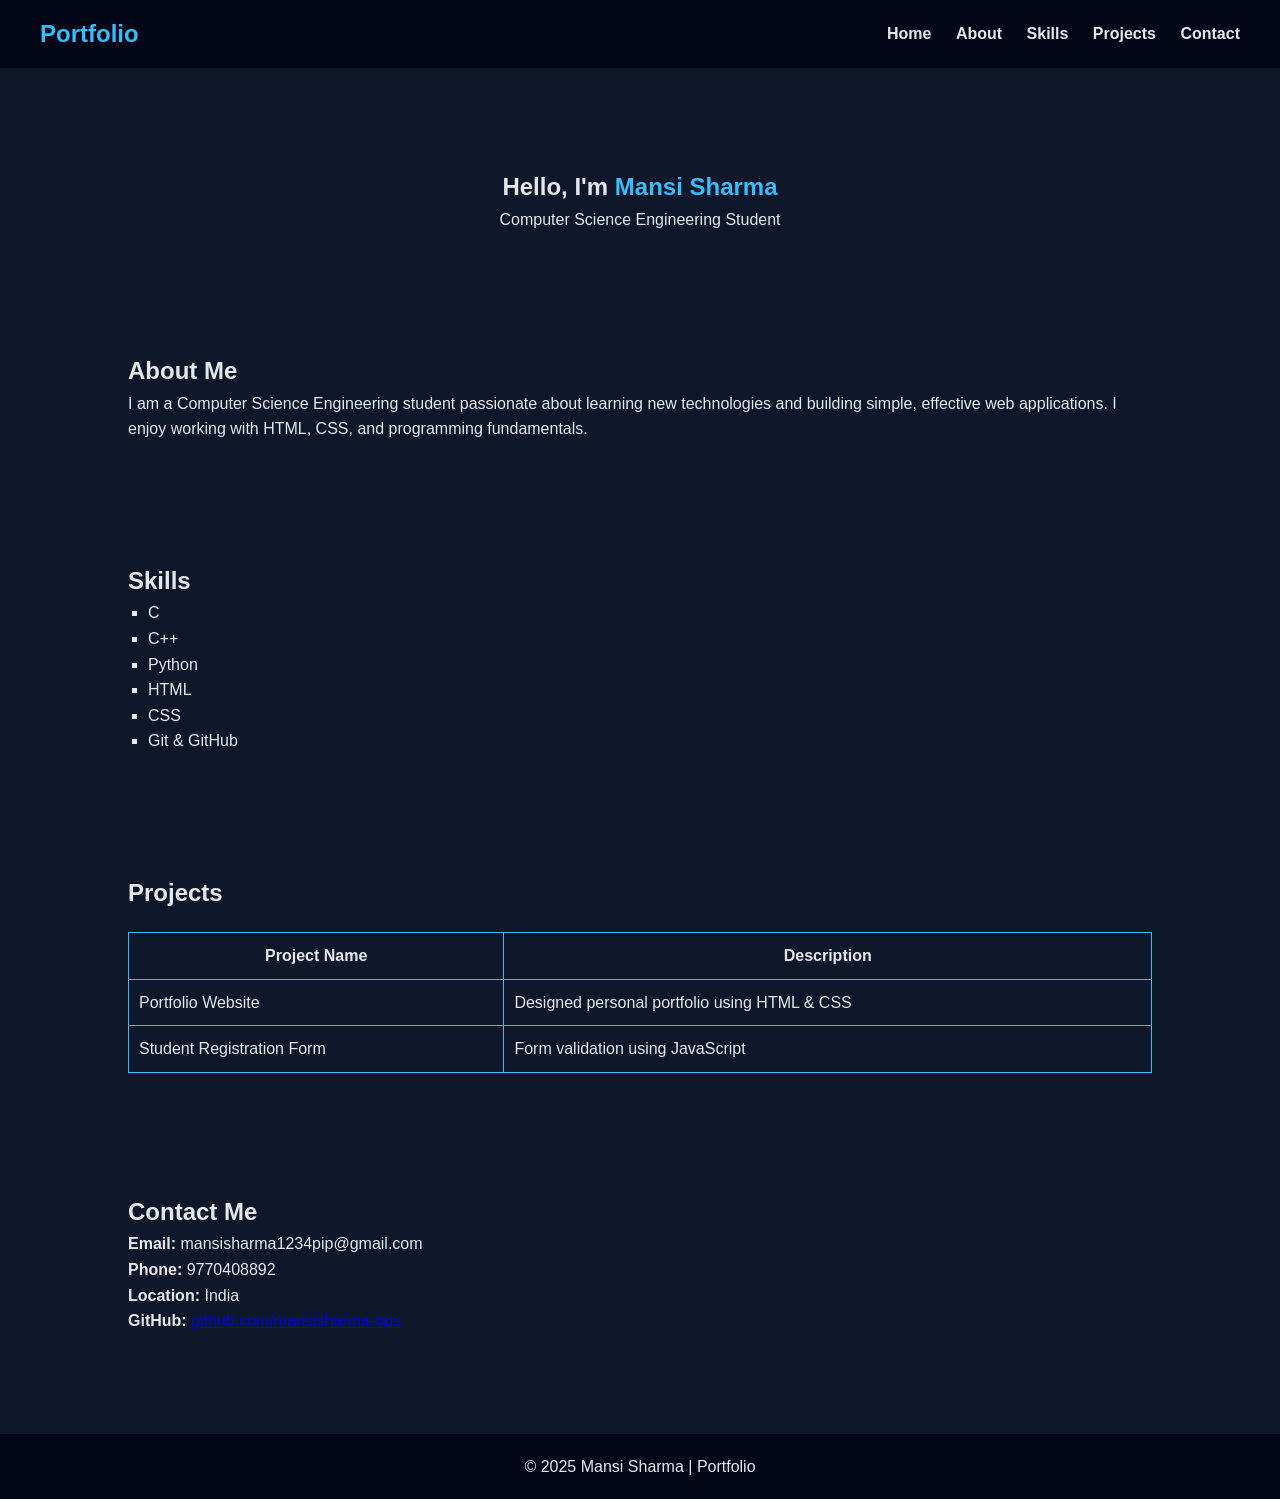
<file: index.html>
<!DOCTYPE html>
<html lang="en">
<head>
    <meta charset="UTF-8">
    <title>My Portfolio</title>
    <meta name="viewport" content="width=device-width, initial-scale=1.0">
    <link rel="stylesheet" href="style.css">
</head>

<body>

    <!-- Navigation -->
    <nav>
        <h2 class="logo">Portfolio</h2>
        <ul>
            <li><a href="#home">Home</a></li>
            <li><a href="#about">About</a></li>
            <li><a href="#skills">Skills</a></li>
            <li><a href="#projects">Projects</a></li>
            <li><a href="#contact">Contact</a></li>
        </ul>
    </nav>

    <!-- Home Section -->
    <section id="home" class="section home">
        <h1>Hello, I'm <span>Mansi Sharma</span></h1>
        <p>Computer Science Engineering Student</p>
    </section>

    <!-- About Section -->
    <section id="about" class="section">
        <h2>About Me</h2>
        <p>
            I am a Computer Science Engineering student passionate about learning
            new technologies and building simple, effective web applications.
            I enjoy working with HTML, CSS, and programming fundamentals.
        </p>
    </section>

    <!-- Skills Section -->
    <section id="skills" class="section">
        <h2>Skills</h2>
        <ul class="skills-list">
            <li>C</li>
            <li>C++</li>
            <li>Python</li>
            <li>HTML</li>
            <li>CSS</li>
            <li>Git & GitHub</li>
        </ul>
    </section>

    <!-- Projects Section -->
    <section id="projects" class="section">
        <h2>Projects</h2>

        <table>
            <tr>
                <th>Project Name</th>
                <th>Description</th>
            </tr>
            <tr>
                <td>Portfolio Website</td>
                <td>Designed personal portfolio using HTML & CSS</td>
            </tr>
            <tr>
                <td>Student Registration Form</td>
                <td>Form validation using JavaScript</td>
            </tr>
        </table>
    </section>

    <!-- Contact Section -->
    <section id="contact" class="section">
    <h2>Contact Me</h2>

    <div class="contact-box">
        <p><strong>Email:</strong> mansisharma1234pip@gmail.com</p>
        <p><strong>Phone:</strong> 9770408892</p>
        <p><strong>Location:</strong> India</p>

        <p>
            <strong>GitHub:</strong>
            <a href="https://github.com/mansisharma-ops" target="_blank">
                github.com/mansisharma-ops
            </a>
        </p>
    </div>
</section>

    <!-- Footer -->
    <footer>
        <p>© 2025 Mansi Sharma | Portfolio</p>
    </footer>

</body>
</html>
</file>
<file: style.css>
* {
    margin: 0;
    padding: 0;
    box-sizing: border-box;
    font-family: Arial, sans-serif;
}

body {
    background-color: #0f172a;
    color: #e5e7eb;
    line-height: 1.6;
}

/* Navbar */
nav {
    display: flex;
    justify-content: space-between;
    align-items: center;
    padding: 15px 40px;
    background-color: #020617;
}

.logo {
    color: #38bdf8;
}

nav ul {
    list-style: none;
}

nav ul li {
    display: inline;
    margin-left: 20px;
}

nav ul li a {
    text-decoration: none;
    color: #e5e7eb;
    font-weight: bold;
}

nav ul li a:hover {
    color: #38bdf8;
}

/* Sections */
.section {
    padding: 60px 10%;
}

.home {
    text-align: center;
    padding-top: 100px;
}

.home span {
    color: #38bdf8;
}

/* Skills */
.skills-list {
    margin-left: 20px;
    list-style-type: square;
}

/* Table */
table {
    width: 100%;
    border-collapse: collapse;
    margin-top: 20px;
}

table, th, td {
    border: 1px solid #38bdf8;
}

th, td {
    padding: 10px;
}

/* Form */
form {
    margin-top: 20px;
}

input, textarea {
    width: 100%;
    padding: 8px;
    margin-top: 5px;
    margin-bottom: 15px;
}

button {
    padding: 10px 20px;
    background-color: #38bdf8;
    border: none;
    cursor: pointer;
    font-weight: bold;
}

button:hover {
    background-color: #0ea5e9;
}

/* Footer */
footer {
    text-align: center;
    padding: 20px;
    background-color: #020617;
    margin-top: 40px;
}
</file>
